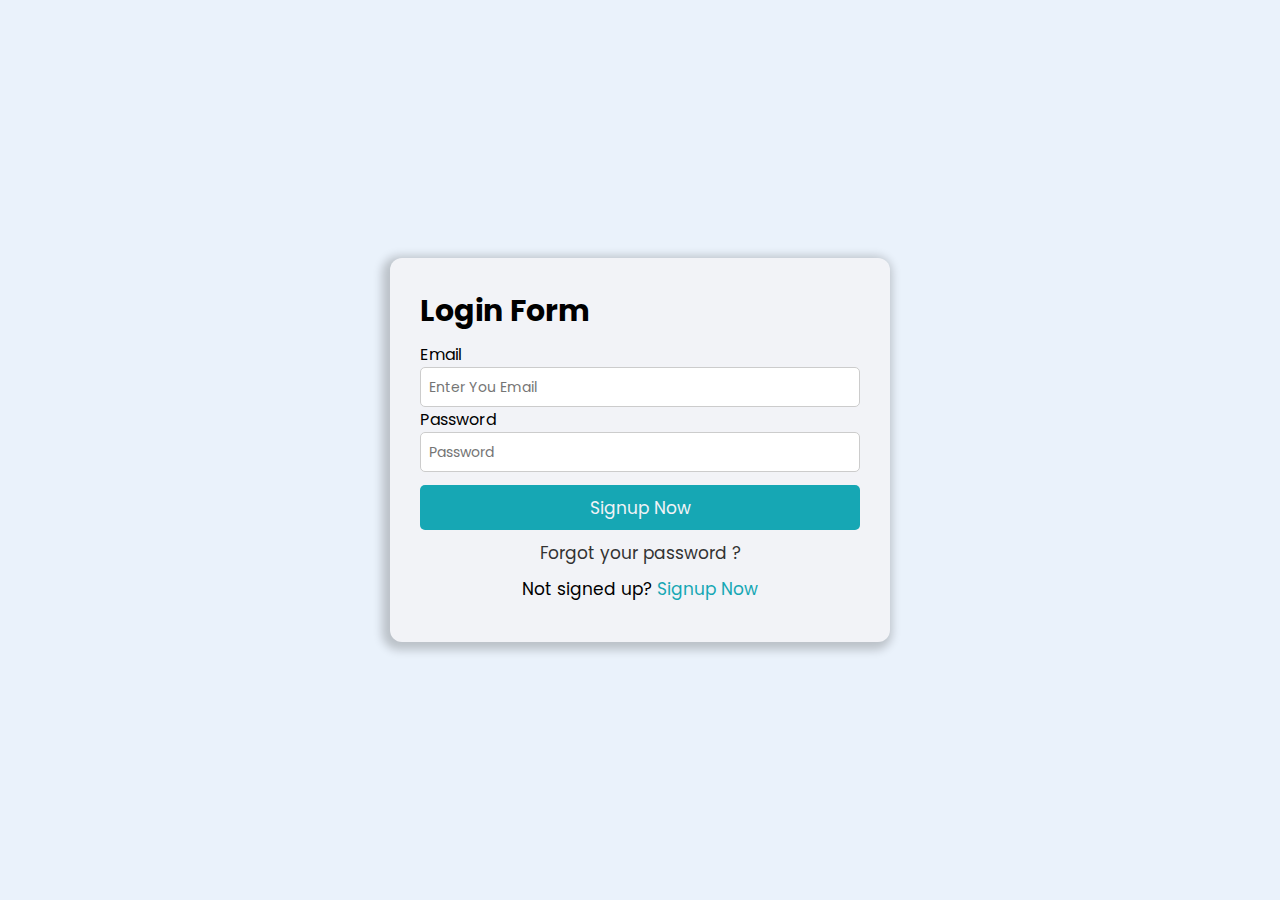
<file: index.html>
<!DOCTYPE html>
<html lang="en">
<head>
    <link rel="icon" href="images/logo1.png">
    <meta charset="UTF-8">
    <meta name="viewport" content="width=device-width, initial-scale=1.0">
    <meta http-equiv="X-UA-Compatible" content="ie=edge">
    <title>Login</title>
    <link rel="stylesheet" href="css/fform.css">
</head>
<body>
    <div class="form">
        <h2>Login Form</h2>
        <form action="" autocomplete="off">
            <div class="error-text">Error</div>
            <div class="input">
                <label>Email</label>
                <input type="email" name="email" placeholder="Enter You Email" required>
            </div>
                <div class="input">
                    <label>Password</label>
                    <input type="password" name="pass" placeholder="Password" required>
                </div>   
            <div class="submit">
                <input type="submit" value="Signup Now" class="button">
            </div>
        </form>
        <div class="forgott">
            <a href="reset.php" class="forgot">Forgot your password ?</a>
        </div>
        <div class="link">Not signed up? <a href="register.php">Signup Now</a> </div>
    </div>
    <script src="login.js"></script>
</body>
</html>
</file>
<file: css/fform.css>
@import url("https://fonts.googleapis.com/css2?family=Poppins:wght@300&display=swap");

* {
  margin: 0;
  padding: 0;
  box-sizing: border-box;
  font-family: "Poppins", sans-serif;
}

a {
  text-decoration: none;
}

body {
  position: relative;
  background: #eaf2fb;
  display: flex;
  justify-content: center;
  align-items: center;
  min-height: 100vh;
}


.form {
  position: relative;
  background: #f2f3f7;
  width: 100%;
  max-width: 500px;
  border-radius: 12px;
  box-shadow: -3px 3px 10px 5px rgba(0, 0, 0, 0.2);
  padding: 30px 30px;
}

.form h2 {
  font-size: 30px;
  font-weight: 700;
}

.form p {
  font-size: 14px;
  padding-bottom: 8px;
}

.form form {
  margin: 8px 0;
}

.form form .profile-img {
  position: absolute;
  top: 0;
  right: 0;
  width: 75px;
  height: 75px;
  margin: 18px 30px;
  background: #f2f3f7;
  background-position: center;
  background-repeat: no-repeat;
  background-size: cover;
  background-image: url("profile.png");
  border-radius: 50%;
  border: 4px solid #16a7b4;
}

.file-upload {
  position: absolute;
  top: 0;
  right: -15px;
  height: 35px;
  width: 35px;
  display: flex;
  border-radius: 50%;
  border: 2px solid #d2d3d7;
  overflow: hidden;
  background: linear-gradient(to bottom, #16a7b4, #f2f3f7 50%);
  background-size: 100% 200%;
  transition: all 1s;
  font-size: 14px;
  cursor: pointer;
}

form input[type="file"] {
  position: relative;
  height: 40px;
  width: 40px;
  opacity: 0;
  cursor: pointer;
  padding: 20px;
}

form i {
  position: absolute;
  top: 50%;
  left: 50%;
  transform: translate(-50%, -50%);
  font-size: 14px;
  color: #333;
  z-index: 100;
  pointer-events: none;
  cursor: pointer;
}

.file-upload:hover {
  background-position: 0 100%;
}

.file-upload:hover i {
  color: #2938aa;
}

.form form .error-text {
  display: none;
  color: #851923;
  padding: 4px 6px;
  text-align: center;
  border-radius: 4px;
  background: #ffe3e5;
  border: 1px solid #dfa5ab;
  margin-bottom: 8px;
}

.form .grid-details {
  display: flex;
}

.form .grid-details .input:first-child {
  margin-right: 8px;
  width: 100%;
}

.form .grid-details .input:last-child {
  margin-left: 8px;
  width: 100%;
}

.form form .input input {
  height: 40px;
  width: 100%;
  font-size: 14px;
  padding: 0 8px;
  border: 1px solid #ccc;
  border-radius: 5px;
  outline: none;
}

.form form .input input:focus,
.form form .input input:valid {
  border: 2px solid #16a7b4;
  transition: 0.1s ease;
  outline: none;
}

.form form input.button {
  height: 45px;
  border: none;
  color: #f2f3f7;
  width: 100%;
  background: #16a7b4;
  font-size: 17px;
  border-radius: 5px;
  cursor: pointer;
  margin-top: 13px;
}

.form .link {
  text-align: center;
  margin: 10px 0;
  font-size: 17px;
}

.form .link a {
  color: #16a7b4;
  transition: 0.5s all;
}

.form .link a:hover {
  text-decoration: underline;
}

.forgott{
  display: flex;
  align-items: center;
  justify-content: center;
  font-size: 17px;
  margin-top: 10px;
}

.forgot{
  color: #333;
}

.forgot:hover{
  text-decoration: underline;
}

#preloader{
  margin-top: -4vh;
  background: #000 url('200w.gif') no-repeat center center;
  background-size: 15%;
  height: 100vh;
  width: 100%;
  position: fixed;
  z-index: 100;
}
</file>
